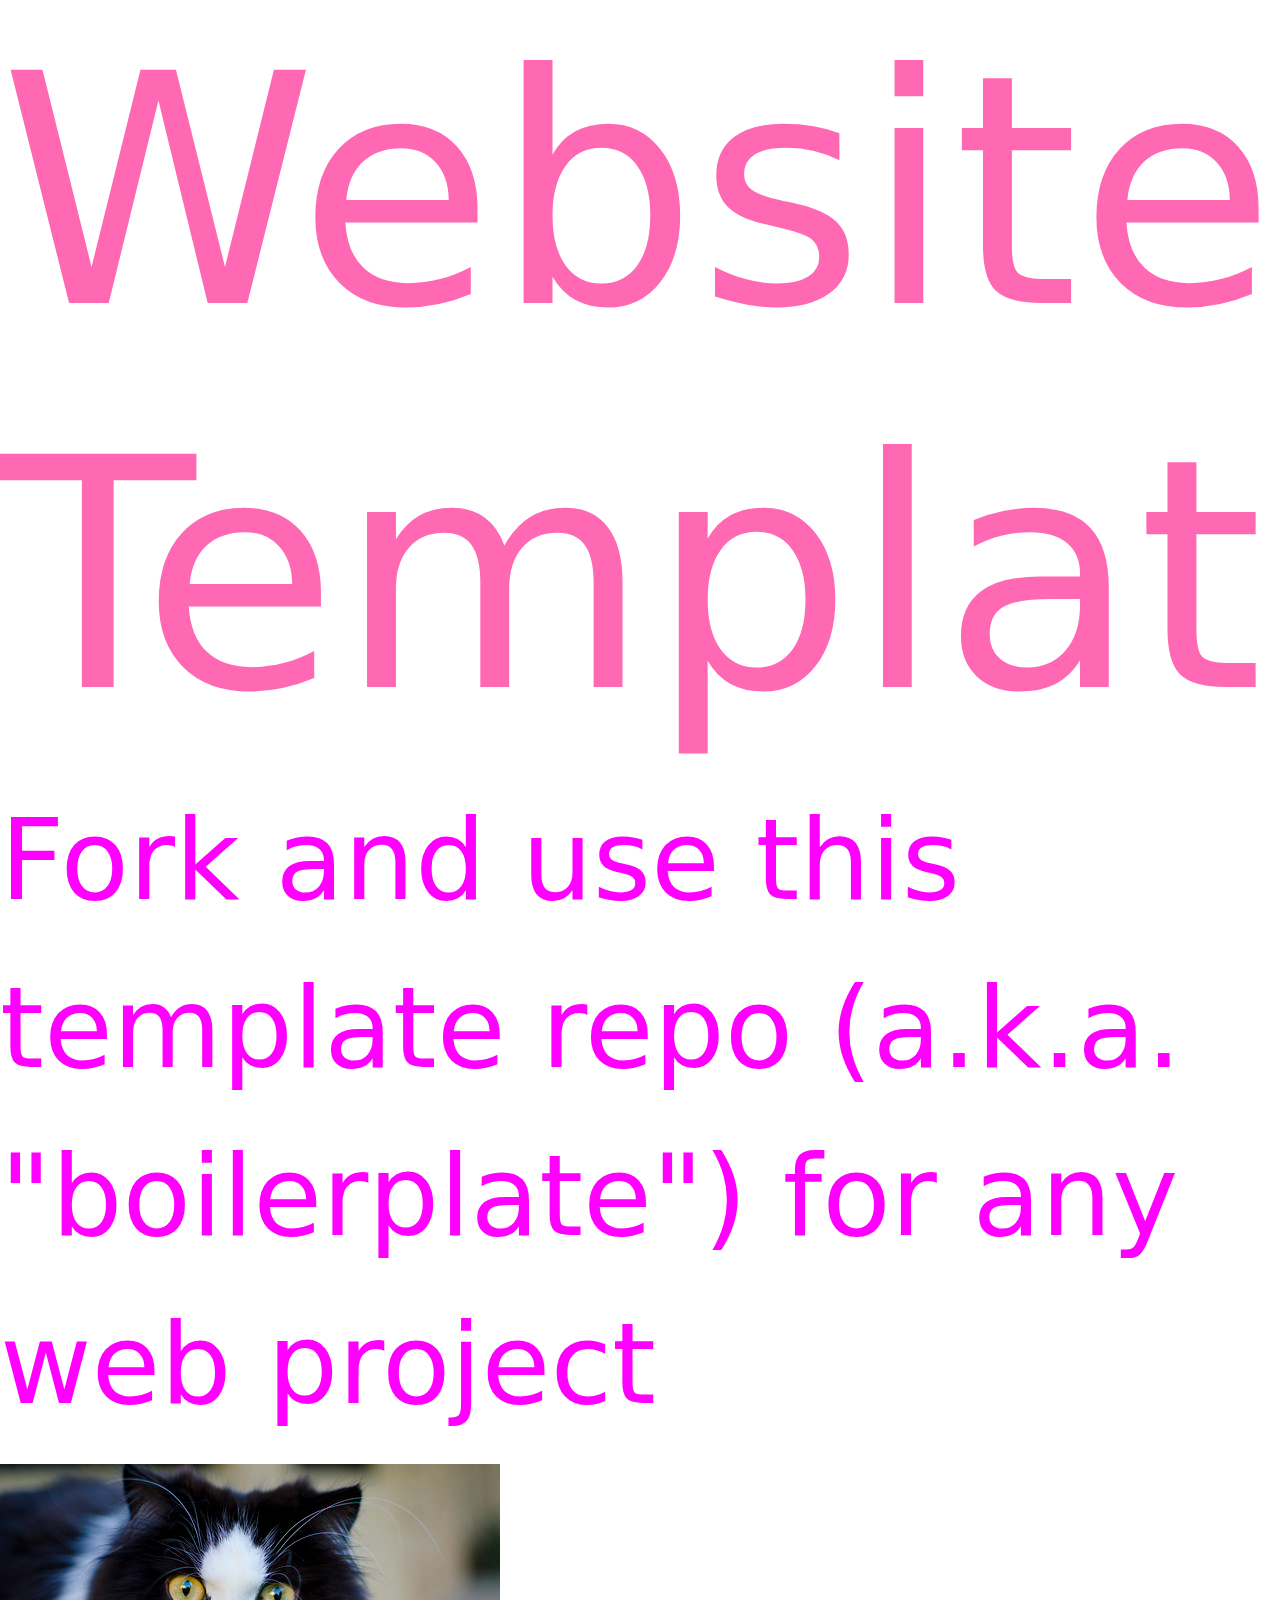
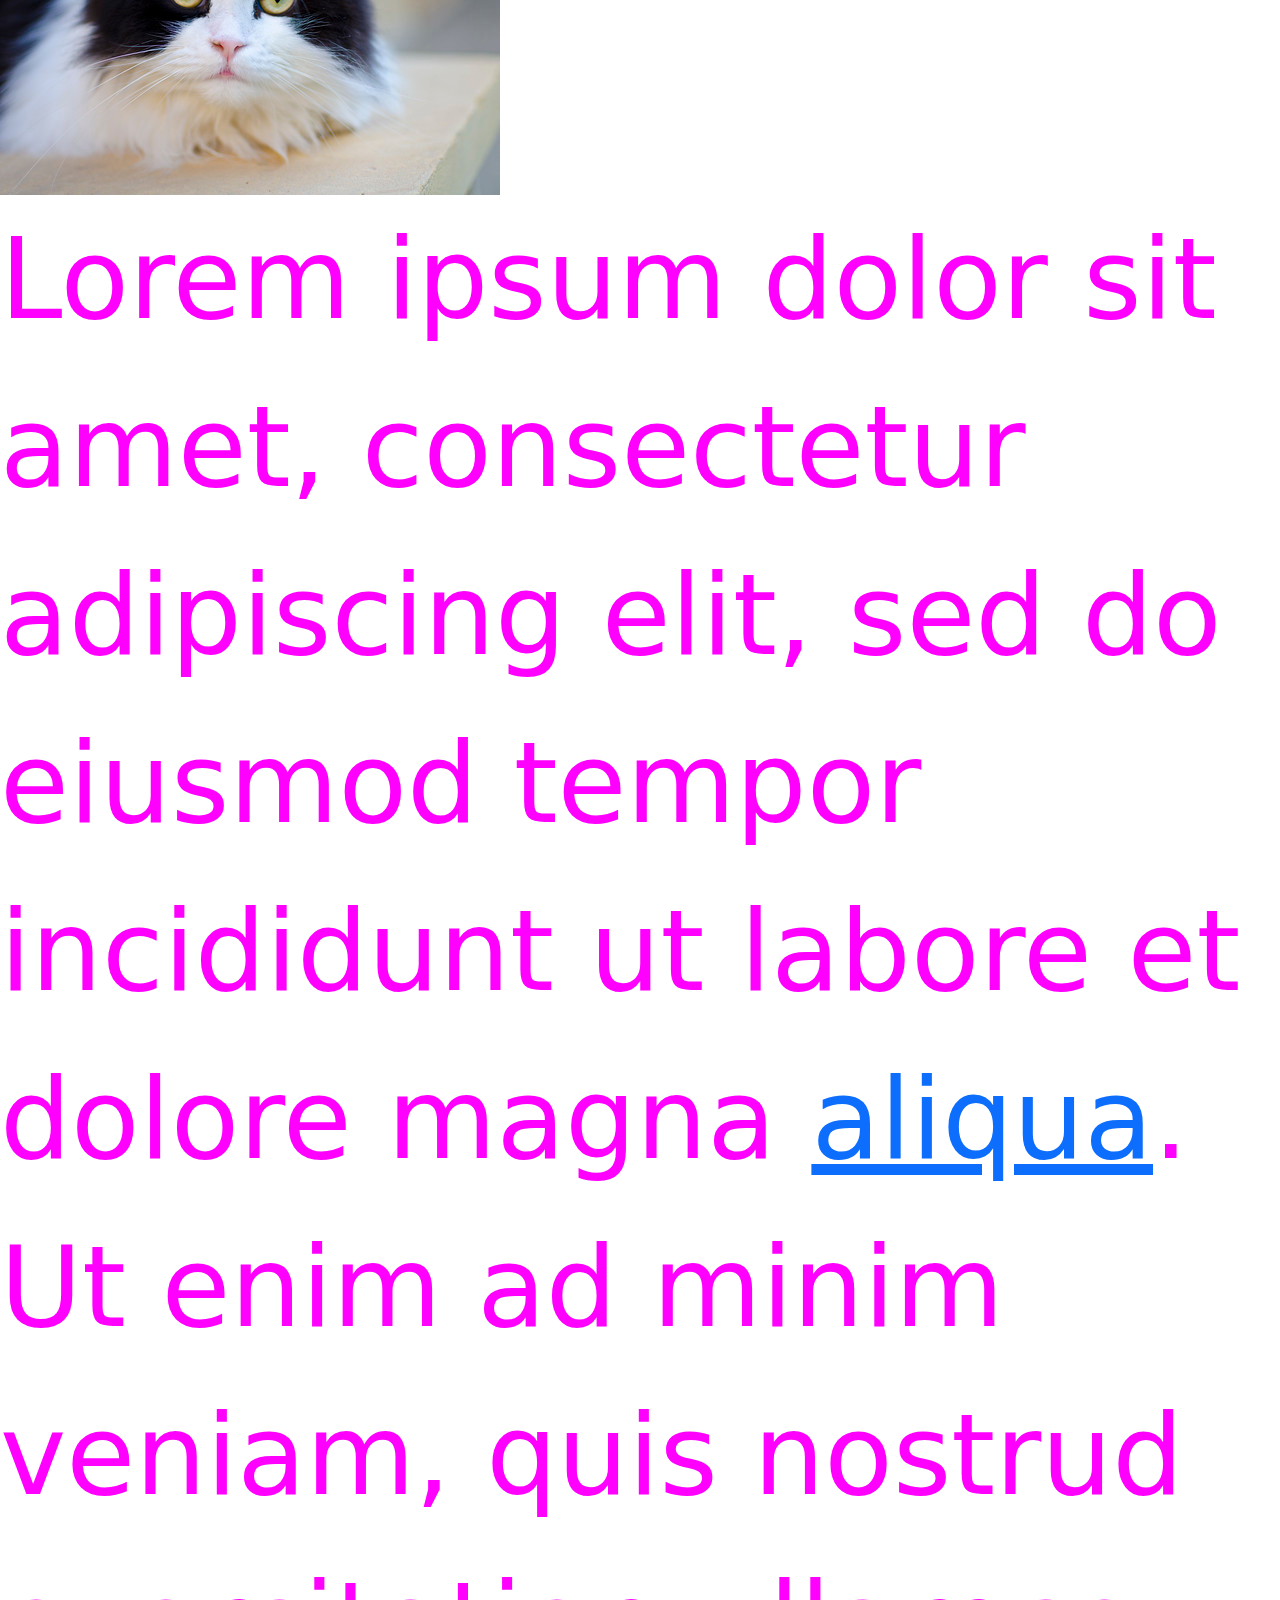
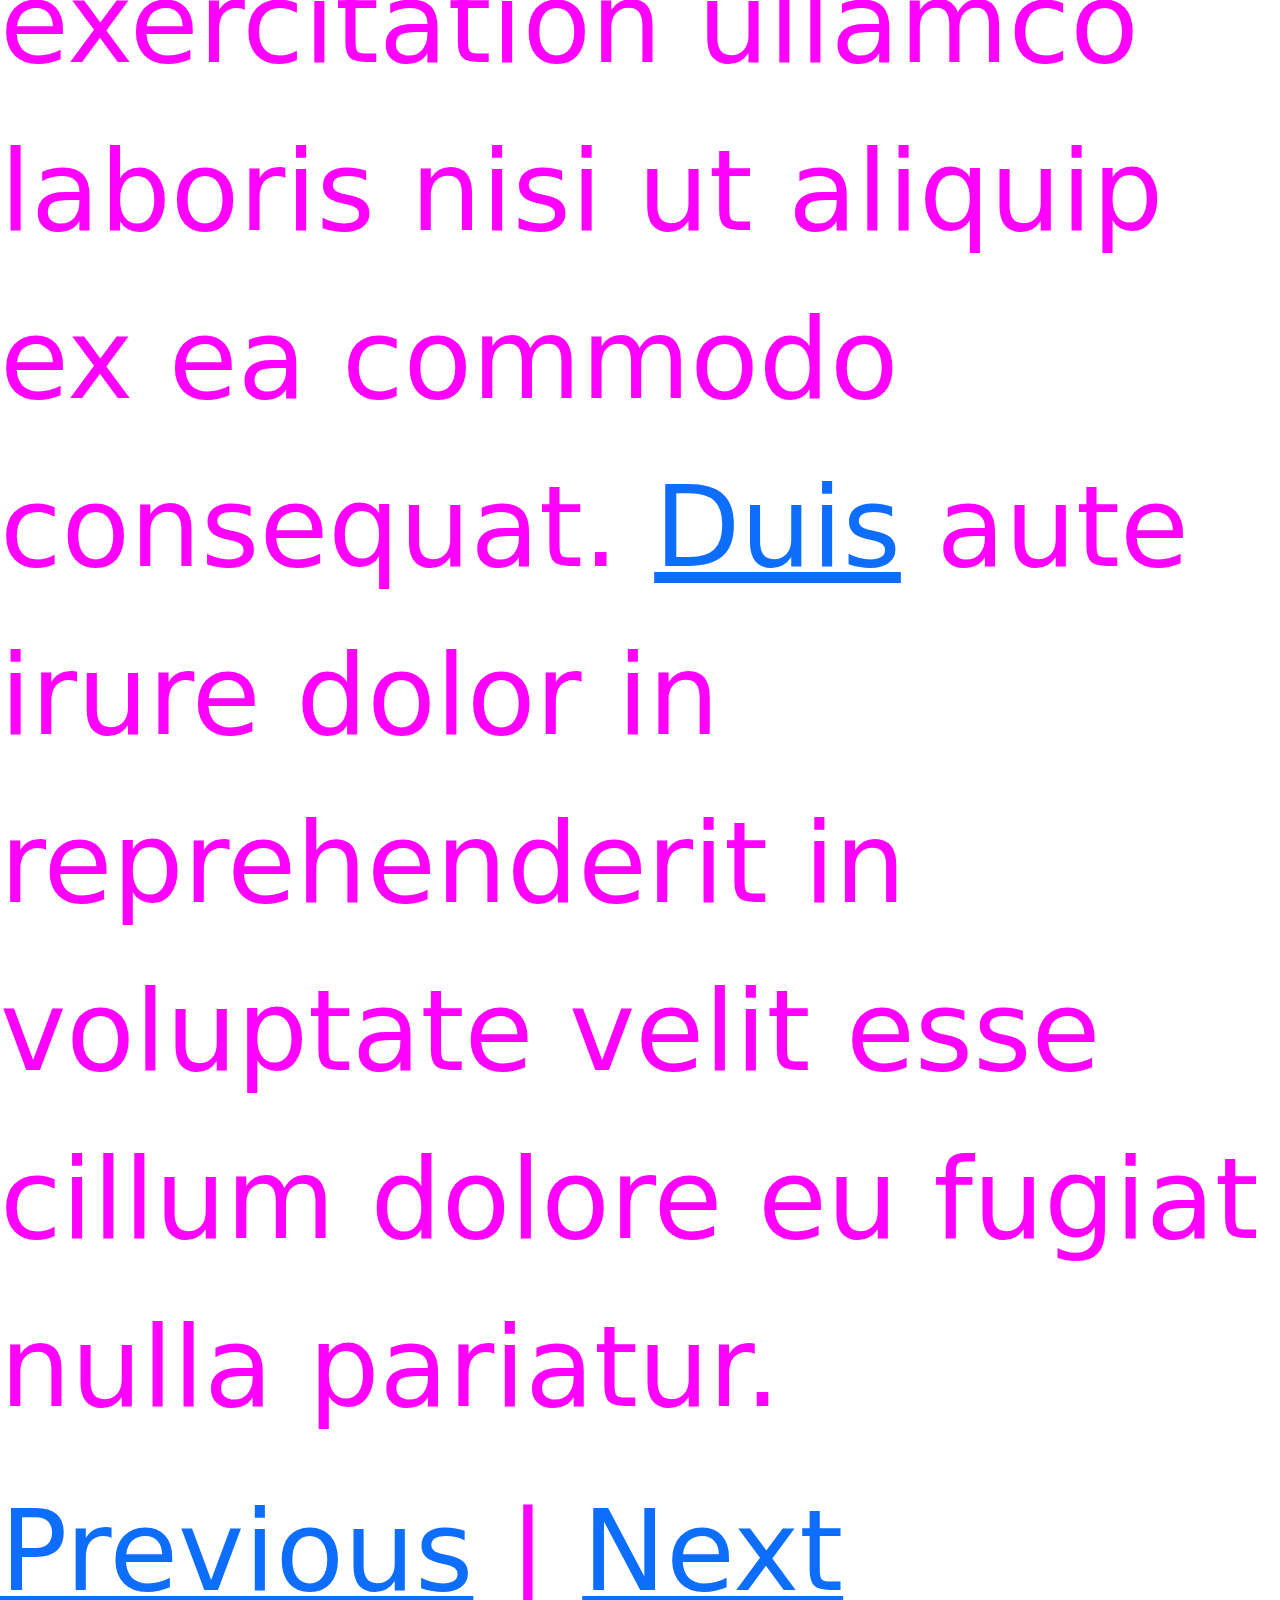
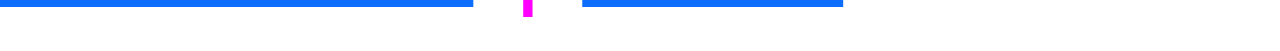
<file: index.html>
<!doctype html>
<html lang="en">
<head>
	<meta charset="utf-8">
	<meta name="viewport" content="width=device-width,initial-scale=1">
	<title>Website Template</title>
	<link href="https://cdn.jsdelivr.net/npm/bootstrap@5.3.8/dist/css/bootstrap.min.css" rel="stylesheet">
	<link rel="stylesheet" href="./assets/css/styles.css">
</head>
<body>

	<h1>Website Template</h1>
	<p>Fork and use this template repo (a.k.a. "boilerplate") for any web project</p>
	<img src="assets/img/cat.jpg" alt="">
	<p>Lorem ipsum dolor sit amet, consectetur adipiscing elit, sed do eiusmod tempor incididunt ut labore et dolore magna <a href="02.html">aliqua</a>. Ut enim ad minim veniam, quis nostrud exercitation ullamco laboris nisi ut aliquip ex ea commodo consequat. <a href="01.html">Duis</a> aute irure dolor in reprehenderit in voluptate velit esse cillum dolore eu fugiat nulla pariatur.</p>
	<p><a href="01.html">Previous</a> | <a href="02.html">Next</a></p>
	<script src="https://cdn.jsdelivr.net/npm/bootstrap@5.3.8/dist/js/bootstrap.bundle.min.js"></script>
	<script src="./assets/js/main.js"></script>
</body>
</html>
</file>
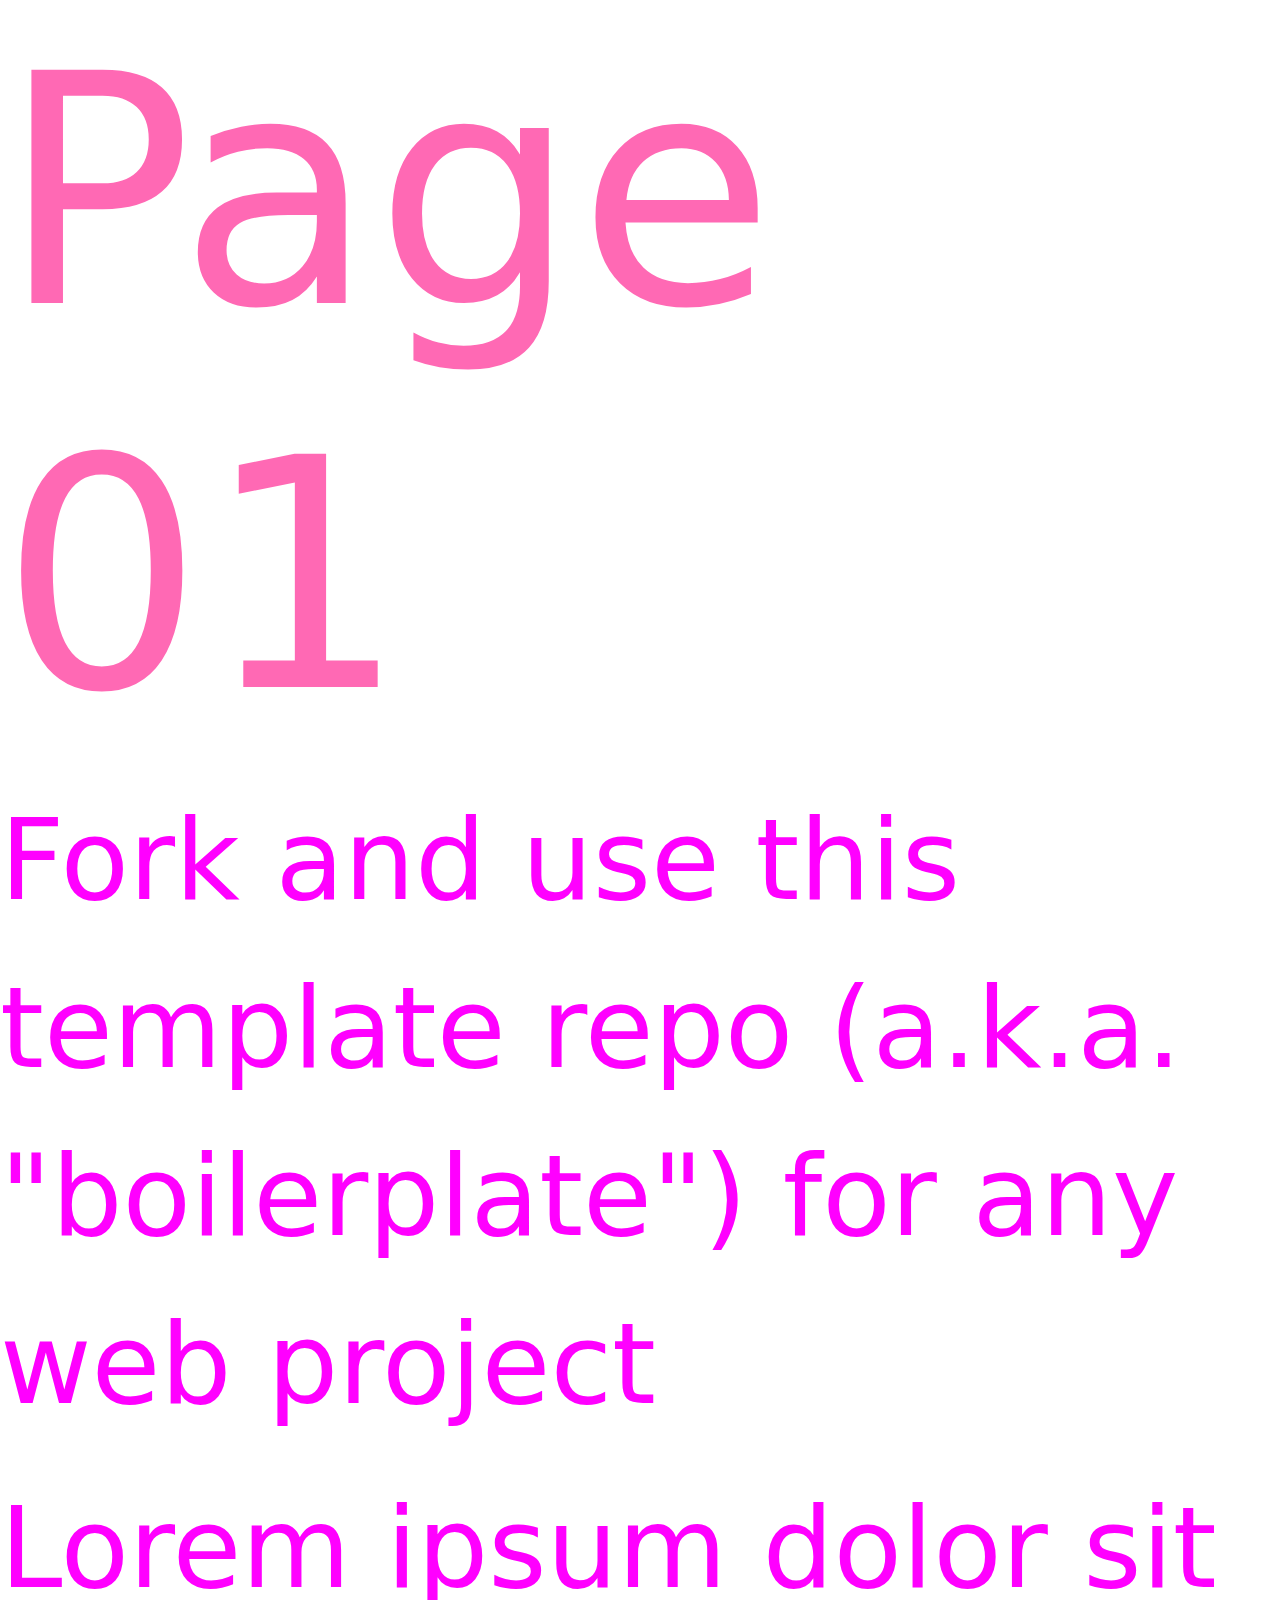
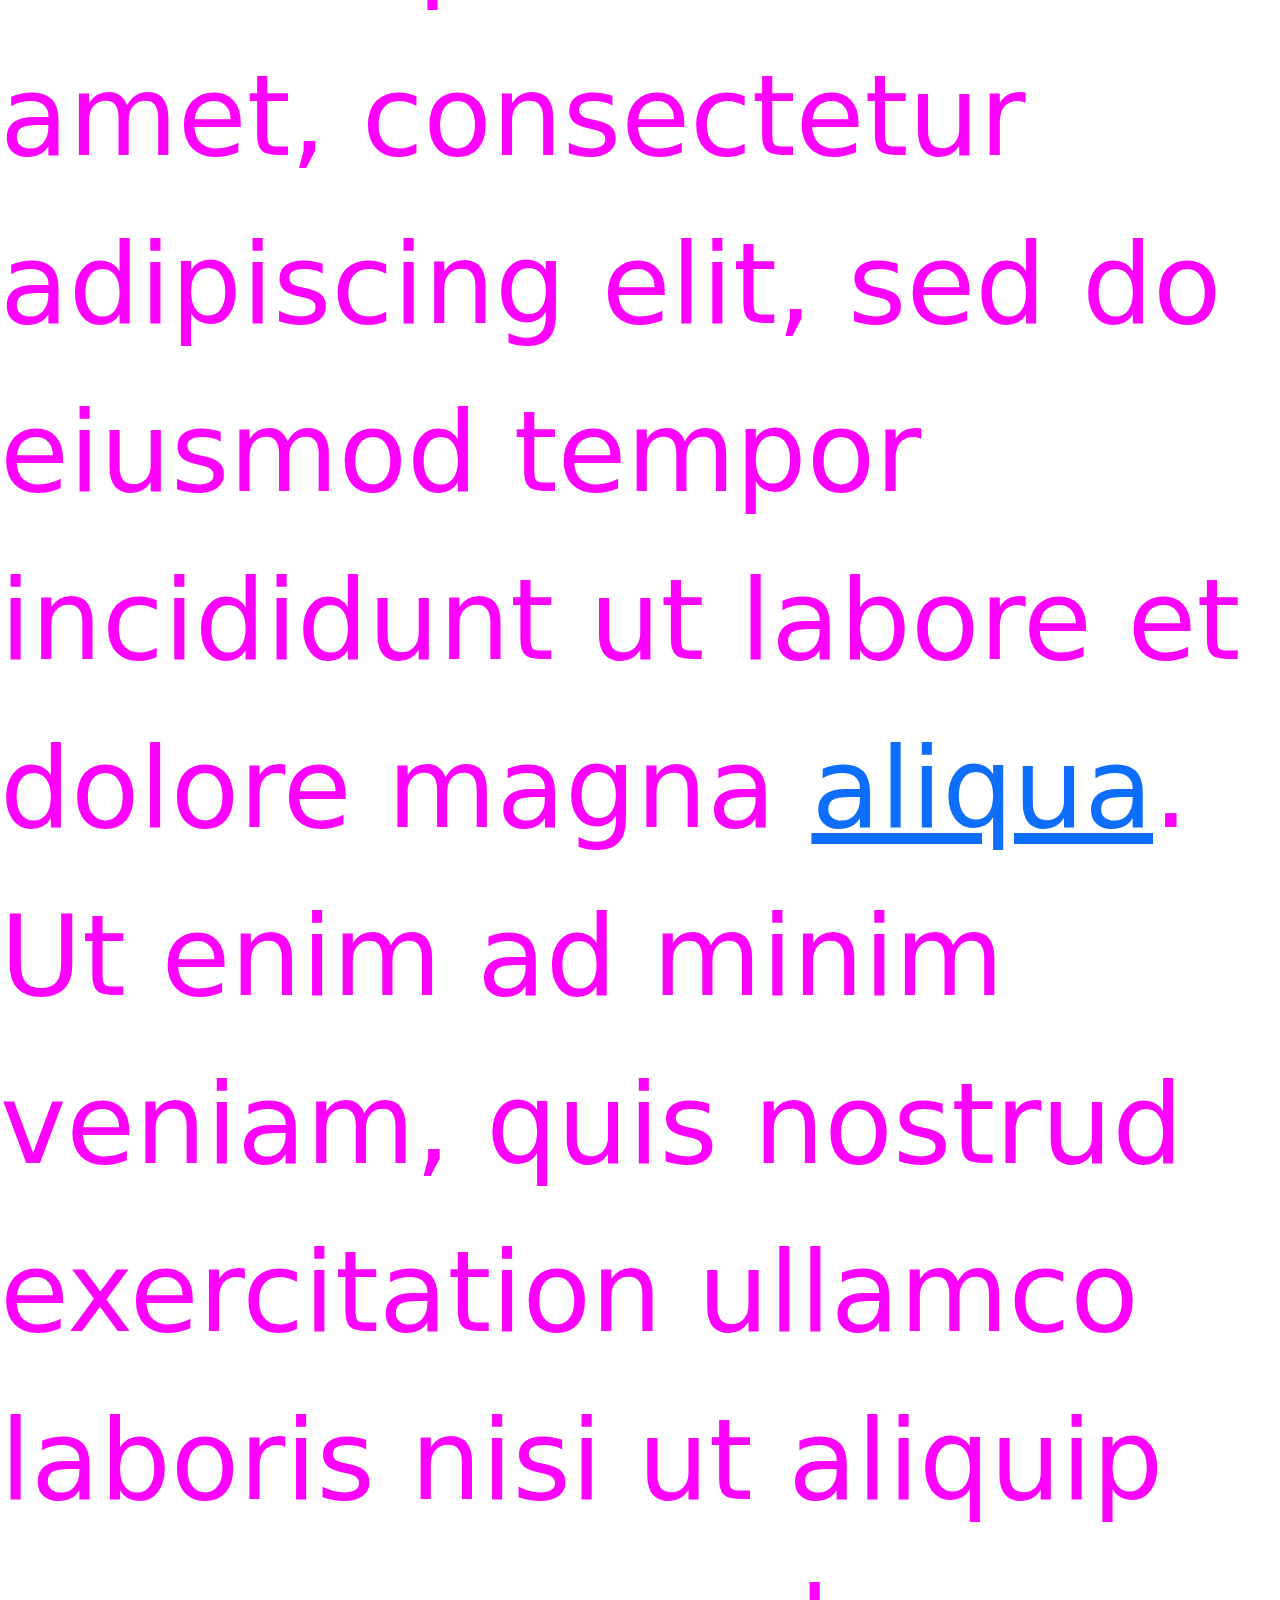
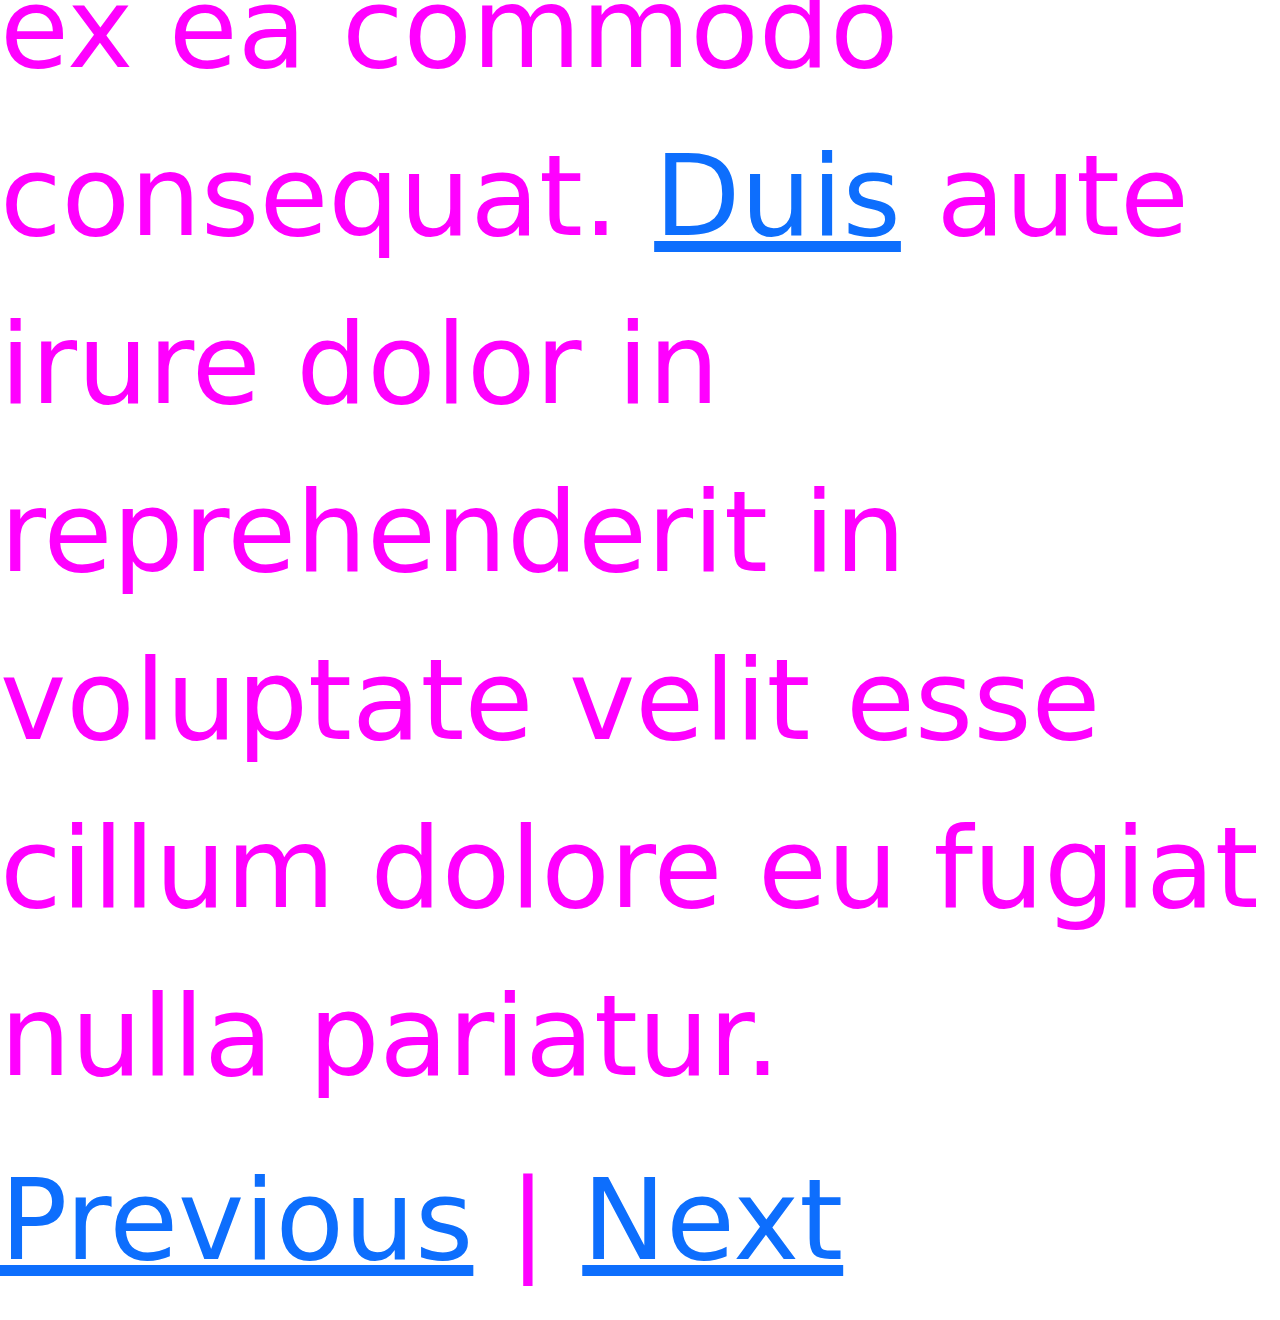
<file: 01.html>
<!doctype html>
<html lang="en">
<head>
	<meta charset="utf-8">
	<meta name="viewport" content="width=device-width,initial-scale=1">
	<title>Website Template</title>
	<link href="https://cdn.jsdelivr.net/npm/bootstrap@5.3.8/dist/css/bootstrap.min.css" rel="stylesheet">
	<link rel="stylesheet" href="./assets/css/styles.css">
</head>
<body>

	<h1>Page 01</h1>
	<p>Fork and use this template repo (a.k.a. "boilerplate") for any web project</p>
	
	<p>Lorem ipsum dolor sit amet, consectetur adipiscing elit, sed do eiusmod tempor incididunt ut labore et dolore magna <a href="02.html">aliqua</a>. Ut enim ad minim veniam, quis nostrud exercitation ullamco laboris nisi ut aliquip ex ea commodo consequat. <a href="01.html">Duis</a> aute irure dolor in reprehenderit in voluptate velit esse cillum dolore eu fugiat nulla pariatur.</p>
	<p><a href="01.html">Previous</a> | <a href="02.html">Next</a></p>
	<script src="https://cdn.jsdelivr.net/npm/bootstrap@5.3.8/dist/js/bootstrap.bundle.min.js"></script>
	<script src="./assets/js/main.js"></script>
</body>
</html>
</file>
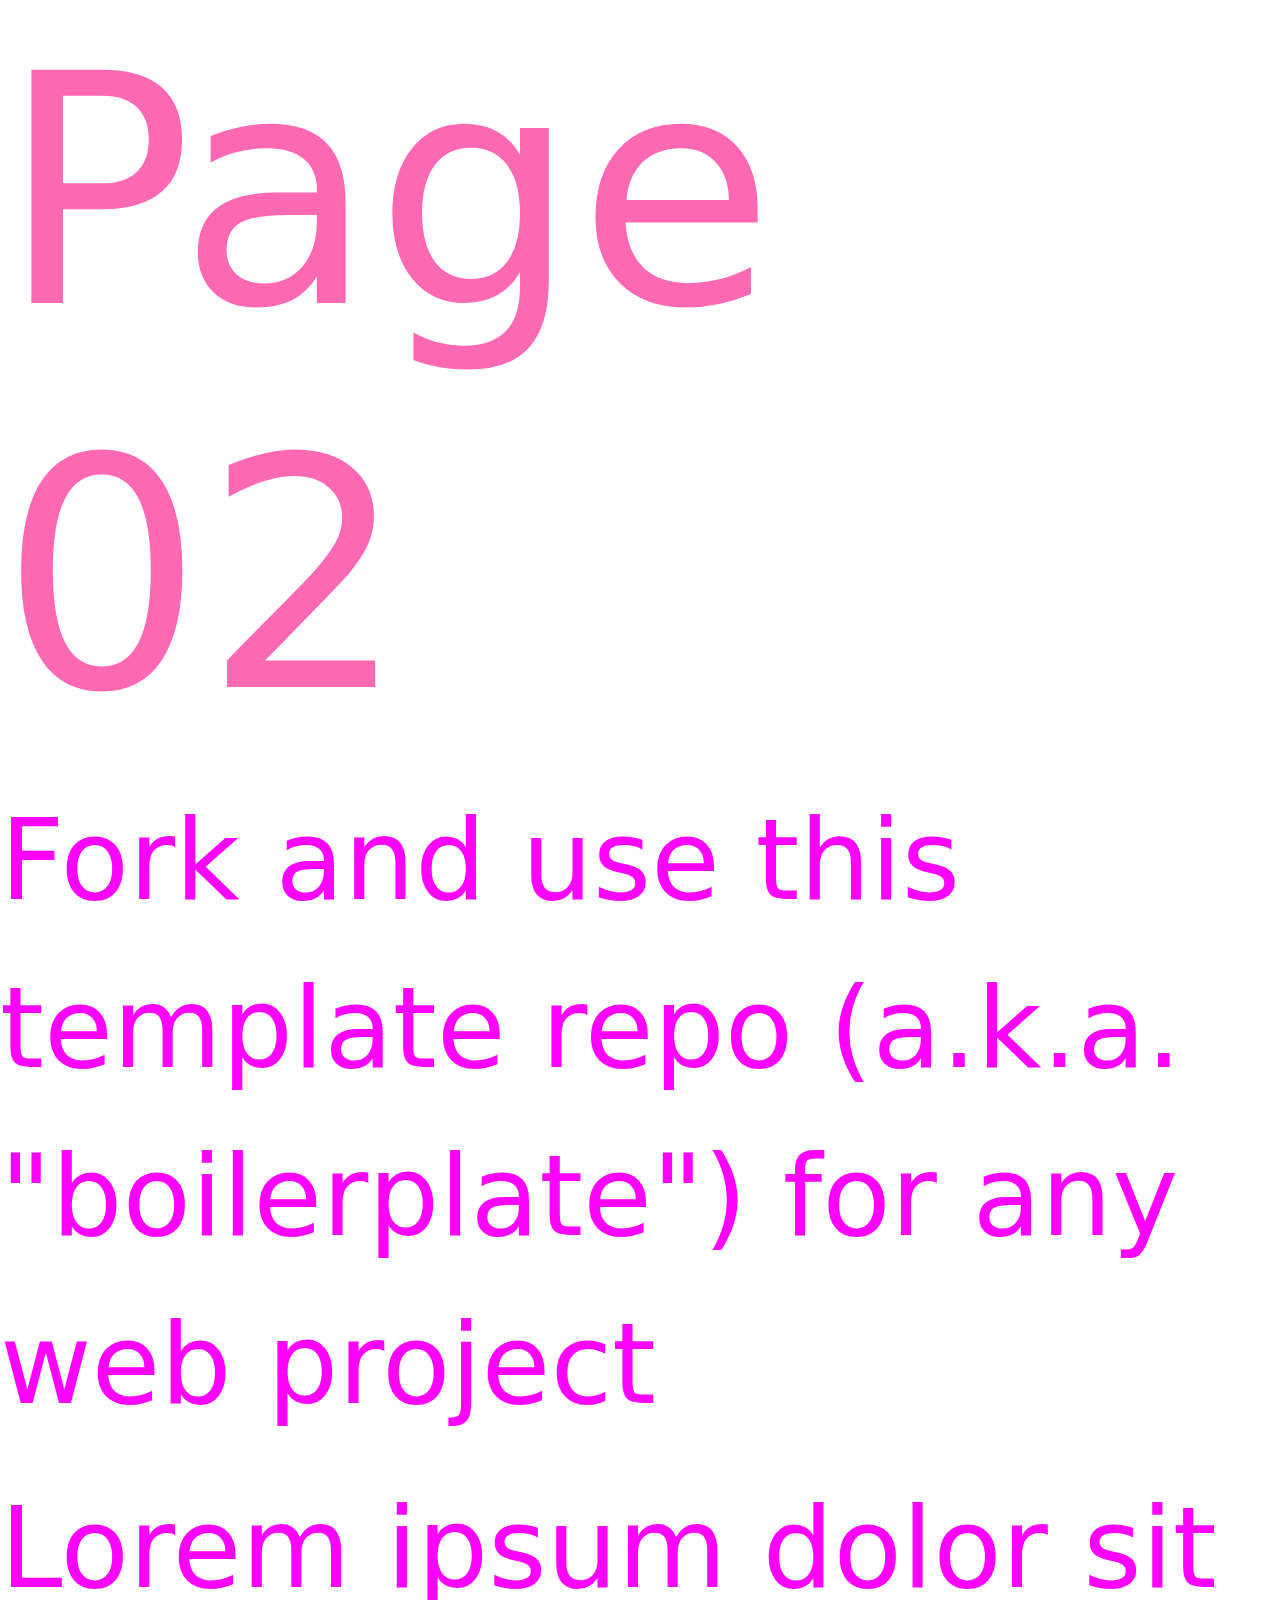
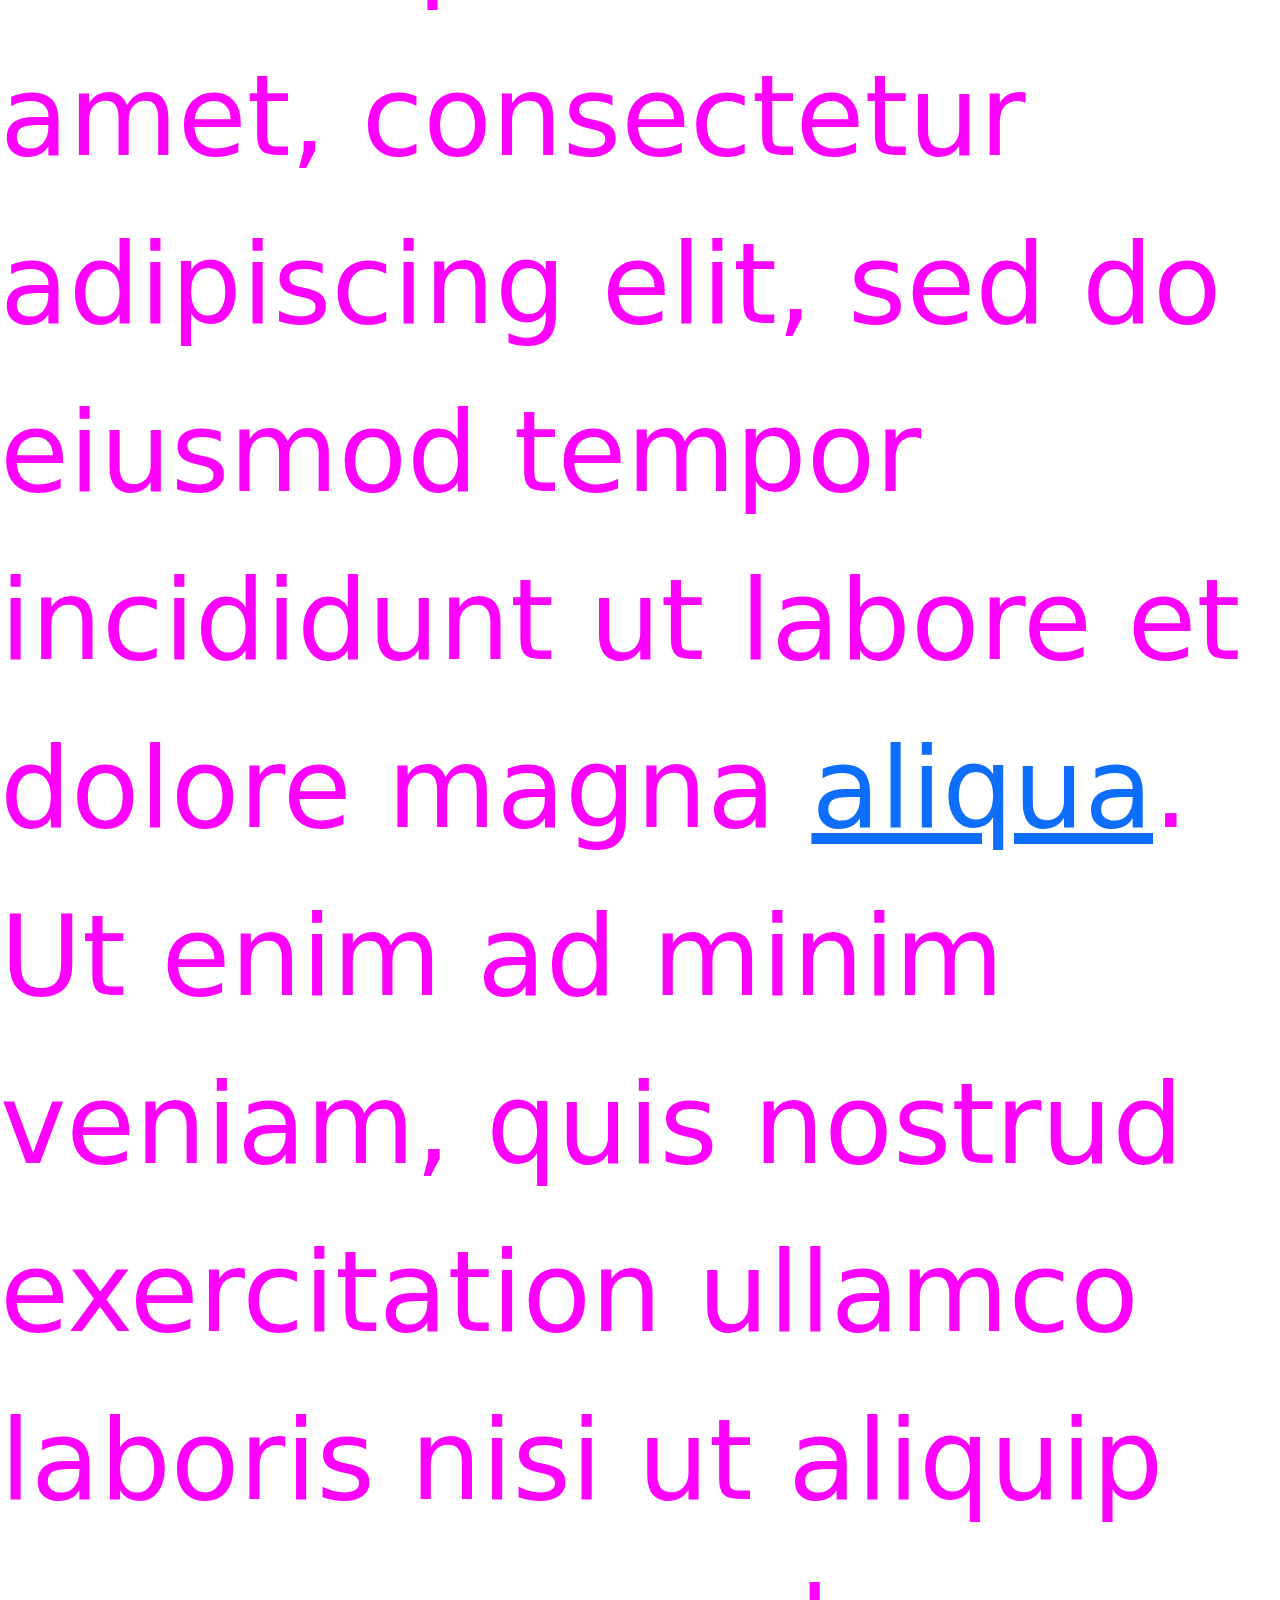
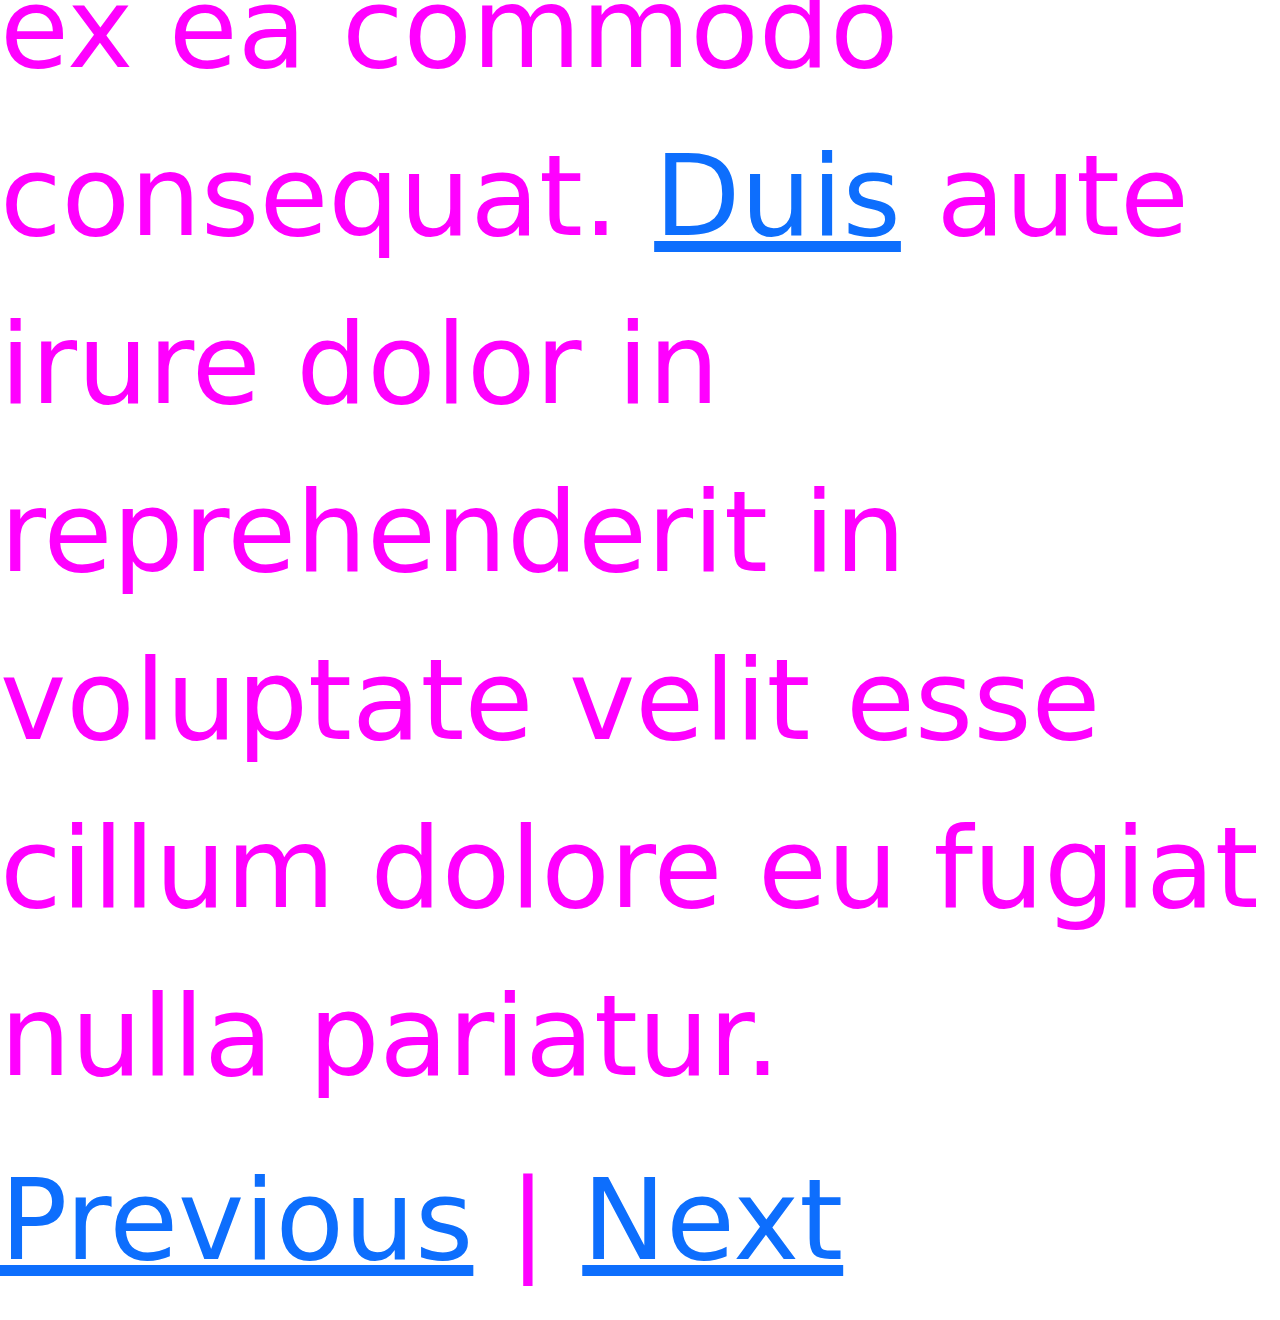
<file: 02.html>
<!doctype html>
<html lang="en">
<head>
	<meta charset="utf-8">
	<meta name="viewport" content="width=device-width,initial-scale=1">
	<title>Website Template</title>
	<link href="https://cdn.jsdelivr.net/npm/bootstrap@5.3.8/dist/css/bootstrap.min.css" rel="stylesheet">
	<link rel="stylesheet" href="./assets/css/styles.css">
</head>
<body>

	<h1>Page 02</h1>
	<p>Fork and use this template repo (a.k.a. "boilerplate") for any web project</p>
	
	<p>Lorem ipsum dolor sit amet, consectetur adipiscing elit, sed do eiusmod tempor incididunt ut labore et dolore magna <a href="02.html">aliqua</a>. Ut enim ad minim veniam, quis nostrud exercitation ullamco laboris nisi ut aliquip ex ea commodo consequat. <a href="01.html">Duis</a> aute irure dolor in reprehenderit in voluptate velit esse cillum dolore eu fugiat nulla pariatur.</p>
	<p><a href=01.html">Previous</a> | <a href=02.html">Next</a></p>
	<script src="https://cdn.jsdelivr.net/npm/bootstrap@5.3.8/dist/js/bootstrap.bundle.min.js"></script>
	<script src="./assets/js/main.js"></script>
</body>
</html>
</file>
<file: assets/css/styles.css>
/* styles.css */

h1 {
	font-size: 20em;
	color: hotpink;
}

p {
	font-size: 7em;
	color: magenta;
}
</file>
